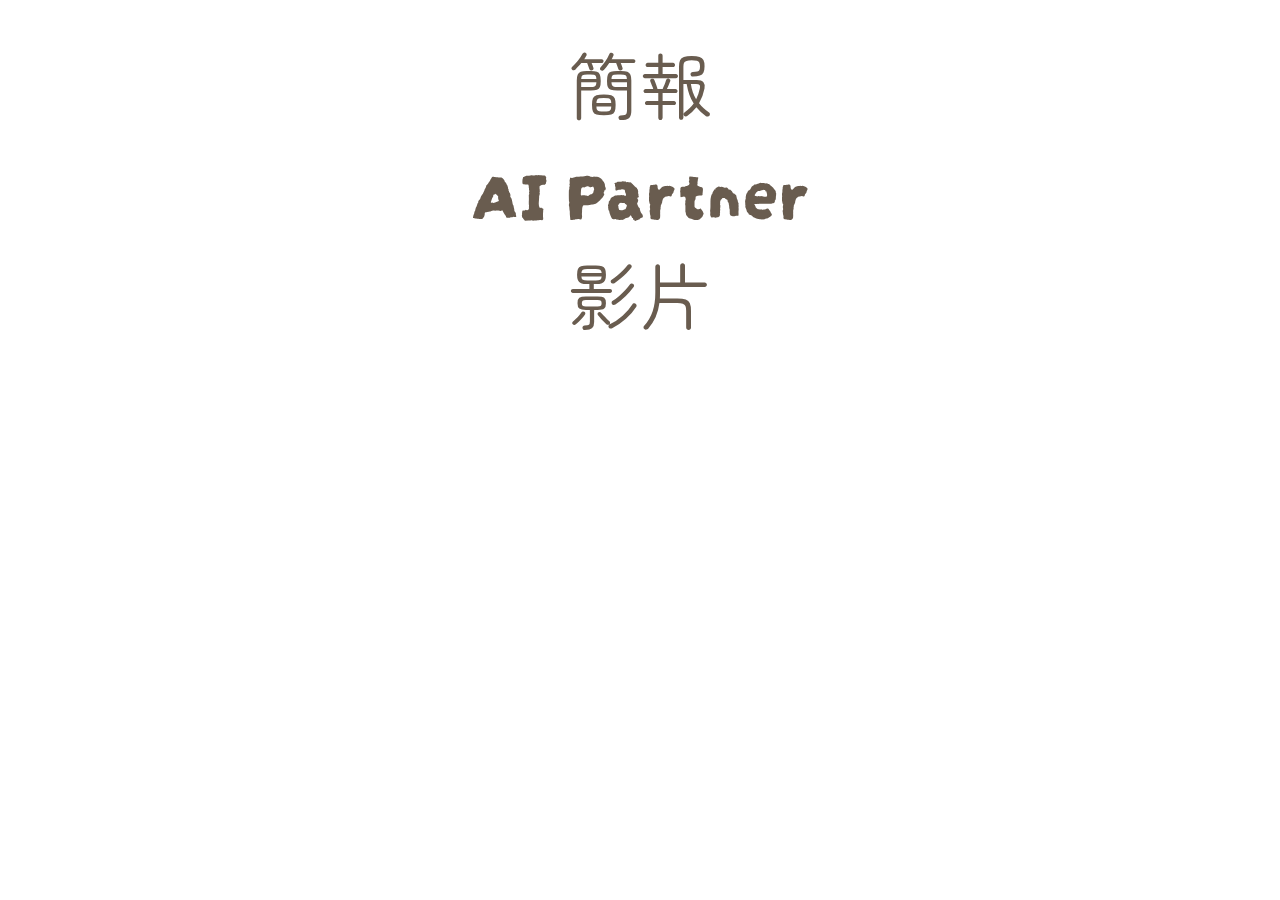
<file: report.html>
<!DOCTYPE html>
<html lang="en">

<head>
    <meta charset="UTF-8">
    <meta name="viewport" content="width=device-width, initial-scale=1.0">
    <title>Document</title>
</head>
<style>
    @import url('https://fonts.googleapis.com/css2?family=Averia+Libre:ital,wght@0,300;0,400;0,700;1,300;1,400;1,700&family=Bungee+Shade&family=Caveat+Brush&family=Comic+Neue:wght@300&family=Concert+One&family=Darumadrop+One&family=Fugaz+One&family=Itim&family=Mali:ital,wght@0,200;0,300;0,400;0,500;0,600;0,700;1,200;1,300;1,400;1,500;1,600;1,700&family=Nanum+Pen+Script&family=Noto+Sans+TC:wght@100..900&family=Protest+Riot&family=Rubik+Doodle+Shadow&family=Share+Tech+Mono&display=swap');
    @import url('https://fonts.googleapis.com/css2?family=Averia+Libre:ital,wght@0,300;0,400;0,700;1,300;1,400;1,700&family=Bungee+Shade&family=Caveat+Brush&family=Comic+Neue:wght@300&family=Concert+One&family=Darumadrop+One&family=Fugaz+One&family=Itim&family=Mali:ital,wght@0,200;0,300;0,400;0,500;0,600;0,700;1,200;1,300;1,400;1,500;1,600;1,700&family=Nanum+Pen+Script&family=Noto+Sans+TC:wght@100..900&family=Protest+Riot&family=Rubik+Doodle+Shadow&family=Share+Tech+Mono&family=Zen+Maru+Gothic&display=swap');

    #outside {
        display: flex;
        flex-wrap: wrap;
        justify-content: center;
        margin-top: 30px ;
    }

    div {
        width: 100%;
        text-align: center;
    }

    a {
        width: 100%;
        text-decoration: none;
        color: #695C4F;
        font-size: 72px;
        font-family: "Darumadrop One", "Zen Maru Gothic", serif, sans-serif;
    }
</style>

<body>
    <div id="outside">
        <div>
            <a href="https://www.canva.com/design/DAGG-T5GzsU/eKORAf08F6ekh0jo2xNZyg/view?utm_content=DAGG-T5GzsU&utm_campaign=designshare&utm_medium=link&utm_source=editor"
                target="_blank">簡報</a>
        </div>
        <div>

            <a href="https://cary0522.github.io/AIPartners/" target="_blank">AI Partner</a>
        </div>
        <div>

            <a href="https://jam.dev/c/7b4489bc-afae-43aa-93ad-1c7f17b22628" target="_blank">影片</a>
        </div>
    </div>







</body>

</html>
</file>
